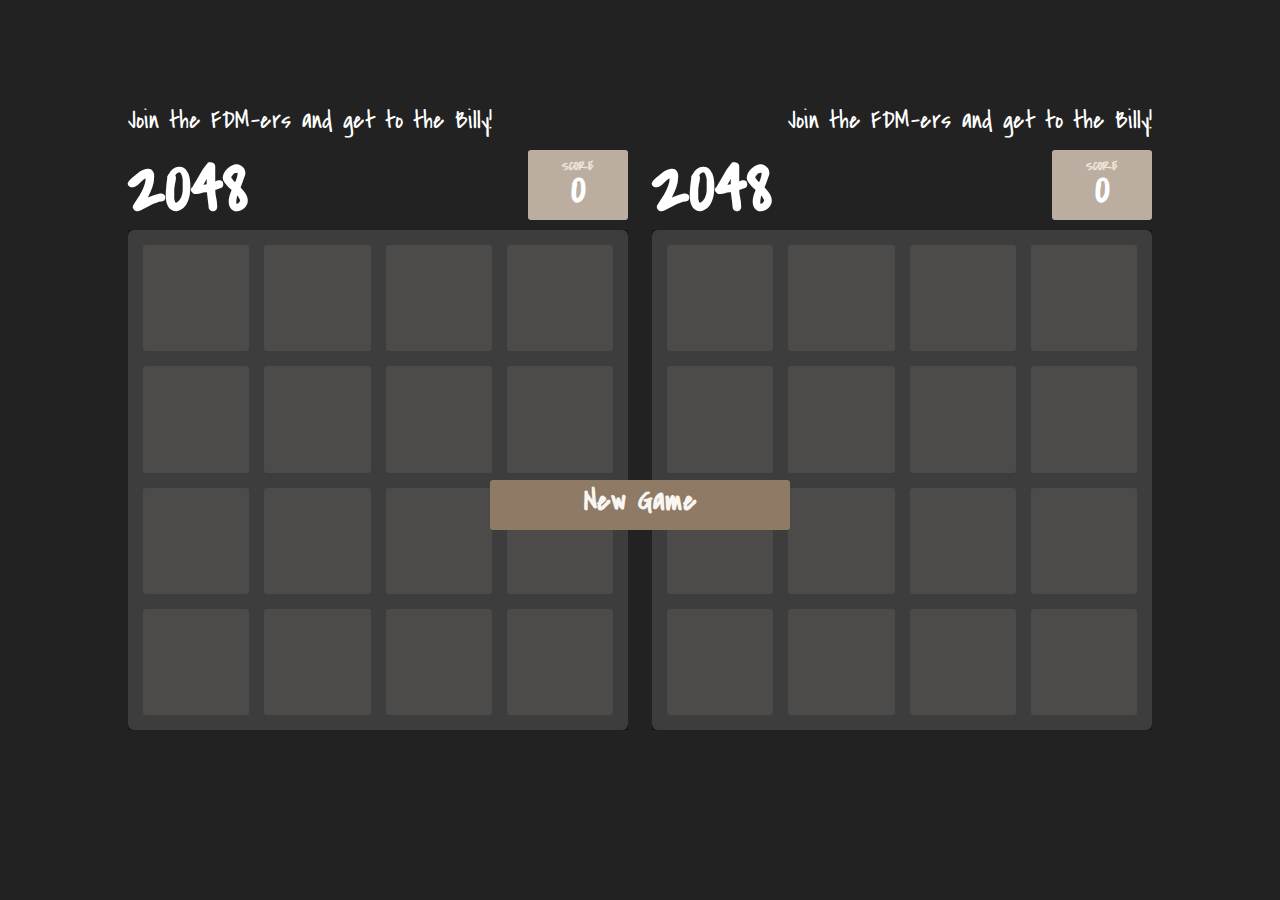
<file: index.html>
<!DOCTYPE html>
<html>
<head>
  <meta charset="utf-8">
  <title>2048</title>

  <link rel="shortcut icon" href="images/fdm-logo.png">
  <link rel="apple-touch-icon" href="meta/apple-touch-icon.png">
  <link rel="apple-touch-startup-image" href="meta/apple-touch-startup-image-640x1096.png" media="(device-width: 320px) and (device-height: 568px) and (-webkit-device-pixel-ratio: 2)"> <!-- iPhone 5+ -->
  <link rel="apple-touch-startup-image" href="meta/apple-touch-startup-image-640x920.png"  media="(device-width: 320px) and (device-height: 480px) and (-webkit-device-pixel-ratio: 2)"> <!-- iPhone, retina -->
  <meta name="apple-mobile-web-app-capable" content="yes">
  <meta name="apple-mobile-web-app-status-bar-style" content="black">

  <meta name="HandheldFriendly" content="True">
  <meta name="MobileOptimized" content="320">
  <meta name="viewport" content="width=device-width, target-densitydpi=160dpi, initial-scale=1.0, maximum-scale=1, user-scalable=no, minimal-ui">
  <link rel="stylesheet" type="text/css" href="https://cdnjs.cloudflare.com/ajax/libs/materialize/0.99.0/css/materialize.min.css">
  <link href="style/main.css" rel="stylesheet" type="text/css">
  <link href="style/main2.css" rel="stylesheet" type="text/css">
</head>
<body>
  <div class="container">
    <div class="countdown">
      <div id="timer">
        <div id="minutes"></div>
        <div id="seconds"></div>
      </div>
    </div>
    <div class="above-game">
      <p id="player1-name" class="game-intro">Join the FDM-ers and get to the <strong>Billy!</strong></p>
      <p id="player2-name" class="game-intro right">Join the FDM-ers and get to the <strong>Billy!</strong></p>
      <a class="restart-button">New Game</a>
    </div>
    <div class="row">
      <div class="col left">
        <div class="heading">
          <h1 id="player1-img" class="title">2048</h1>
          <div class="scores-container">
            <div class="score-container-player2">0</div>
            <div class="best-container-player2">0</div>
          </div>
        </div>
        
        <div class="game-container">
          <div class="game-message-player2">
            <p></p>
            <div class="lower">
              <a class="keep-playing-button">Keep going</a>
              <a class="retry-button">Try again</a>
            </div>
          </div>

          <div class="grid-container">
            <div class="grid-row">
              <div class="grid-cell"></div>
              <div class="grid-cell"></div>
              <div class="grid-cell"></div>
              <div class="grid-cell"></div>
            </div>
            <div class="grid-row">
              <div class="grid-cell"></div>
              <div class="grid-cell"></div>
              <div class="grid-cell"></div>
              <div class="grid-cell"></div>
            </div>
            <div class="grid-row">
              <div class="grid-cell"></div>
              <div class="grid-cell"></div>
              <div class="grid-cell"></div>
              <div class="grid-cell"></div>
            </div>
            <div class="grid-row">
              <div class="grid-cell"></div>
              <div class="grid-cell"></div>
              <div class="grid-cell"></div>
              <div class="grid-cell"></div>
            </div>
          </div>

          <div class="tile-container-player2">

      </div>
    </div>
      </div>
      <div class="col right">
        <div class="heading">
          <h1 id="player2-img" class="title">2048</h1>
          <div class="scores-container-player1">
            <div class="score-container-player1">0</div>
            <div class="best-container-player1">0</div>
          </div>
        </div>
        <div class="game-container">
          <div class="game-message-player1">
            <p></p>
            <div class="lower">
              <a class="keep-playing-button">Keep going</a>
              <a class="retry-button">Try again</a>
            </div>
          </div>

          <div class="grid-container">
            <div class="grid-row">
              <div class="grid-cell"></div>
              <div class="grid-cell"></div>
              <div class="grid-cell"></div>
              <div class="grid-cell"></div>
            </div>
            <div class="grid-row">
              <div class="grid-cell"></div>
              <div class="grid-cell"></div>
              <div class="grid-cell"></div>
              <div class="grid-cell"></div>
            </div>
            <div class="grid-row">
              <div class="grid-cell"></div>
              <div class="grid-cell"></div>
              <div class="grid-cell"></div>
              <div class="grid-cell"></div>
            </div>
            <div class="grid-row">
              <div class="grid-cell"></div>
              <div class="grid-cell"></div>
              <div class="grid-cell"></div>
              <div class="grid-cell"></div>
            </div>
          </div>

          <div class="tile-container-player1">
      </div>
      
    </div>

    

   
  </div>
  <script src="https://cdnjs.cloudflare.com/ajax/libs/jquery/3.2.1/jquery.min.js"></script>
  <script src="js/bind_polyfill.js"></script>
  <script src="js/classlist_polyfill.js"></script>
  <script src="js/animframe_polyfill.js"></script>
  <script src="js/keyboard_input_manager.js"></script>
  <script src="js/html_actuator.js"></script>
  <script src="js/grid.js"></script>
  <script src="js/tile.js"></script>
  <script src="js/local_storage_manager.js"></script>
  <script src="js/game_manager.js"></script>
  <script src="js/application.js"></script>
  <script src="js/timer_manager.js"></script>
</body>
</html>
</file>
<file: style/main.css>
@import url(fonts/clear-sans.css);
@import url(https://fonts.googleapis.com/css?family=Covered+By+Your+Grace);

#minutes {
  font-size: 100px;
  color: #f6da74;
}
#seconds {
  font-size: 100px;
  color: #abcd58;
}
.countdown {
  height: 100px;
}
.countdown div {
  display: inline-block;
  line-height: 1;
  /*padding: 20px;*/
  font-size: 40px;
}

.countdown span {
  display: block;
  font-size: 20px;
  color: white;
}

#fdm-logo{
  float: left;
}


html, body {
  margin: 0;
  padding: 0;
  background: #faf8ef;
  color: #776e65;
  font-family: "Clear Sans", "Helvetica Neue", Arial, sans-serif;
  font-size: 18px; }

body {
  margin: 80px 0; 
  margin-top: 0;
}

html {
  background: #222;
}
body {
  text-align: center;
  font-family: 'Covered By Your Grace', cursive;
  color: white;
  background: #222;
}
.heading:after {
  content: "";
  display: block;
  clear: both; }

.col {
  padding: initial !important;
}
h1.title {
  font-size: 80px;
  font-weight: bold;
  margin: 0;
  display: block;
  float: left; }

@-webkit-keyframes move-up {
  0% {
    top: 25px;
    opacity: 1; }

  100% {
    top: -50px;
    opacity: 0; } }
@-moz-keyframes move-up {
  0% {
    top: 25px;
    opacity: 1; }

  100% {
    top: -50px;
    opacity: 0; } }
@keyframes move-up {
  0% {
    top: 25px;
    opacity: 1; }

  100% {
    top: -50px;
    opacity: 0; } }

.left {
  float: left;
}

.right {
  float: right;
}
.scores-container {
  float: right;
  text-align: right; }
.char-img {
  width: 10vw;
}

.score-container-player2, .best-container-player2 {
  position: relative;
  display: inline-block;
  background: #bbada0;
  padding: 15px 25px;
  font-size: 45px;
  height: 60px;
  line-height: 47px;
  font-weight: bold;
  border-radius: 3px;
  color: white;
  margin-top: 8px;
  text-align: center;
  width: 100px;
  height: 70px;
  /* padding: 20px; */ }
  .score-container-player2:after, .best-container-player2:after {
    position: absolute;
    width: 100%;
    top: 10px;
    left: 0;
    text-transform: uppercase;
    font-size: 13px;
    line-height: 13px;
    text-align: center;
    color: #eee4da; }
  .score-container-player2 .score-addition, .best-container-player2 .score-addition {
    position: absolute;
    right: 30px;
    color: red;
    font-size: 25px;
    line-height: 25px;
    font-weight: bold;
    color: rgba(119, 110, 101, 0.9);
    z-index: 100;
    -webkit-animation: move-up 600ms ease-in;
    -moz-animation: move-up 600ms ease-in;
    animation: move-up 600ms ease-in;
    -webkit-animation-fill-mode: both;
    -moz-animation-fill-mode: both;
    animation-fill-mode: both; }

.score-container-player2:after {
  content: "Score"; }

.best-container-player2:after {
  content: "Best"; }
.best-container-player2{
  display: none !important;
}
p {
  margin-top: 0;
  margin-bottom: 10px;
  line-height: 1.65; }

a {
  color: #776e65;
  font-weight: bold;
  text-decoration: underline;
  cursor: pointer; }

strong.important {
  text-transform: uppercase; }

hr {
  border: none;
  border-bottom: 1px solid #d8d4d0;
  margin-top: 20px;
  margin-bottom: 30px; }

/*.container {
  width: 500px;
  margin: 0 auto; }*/

@-webkit-keyframes fade-in {
  0% {
    opacity: 0; }

  100% {
    opacity: 1; } }
@-moz-keyframes fade-in {
  0% {
    opacity: 0; }

  100% {
    opacity: 1; } }
@keyframes fade-in {
  0% {
    opacity: 0; }

  100% {
    opacity: 1; } }
.game-container {
  /*margin-top: 40px;*/
  position: relative;
  padding: 15px;
  cursor: default;
  -webkit-touch-callout: none;
  -ms-touch-callout: none;
  -webkit-user-select: none;
  -moz-user-select: none;
  -ms-user-select: none;
  -ms-touch-action: none;
  touch-action: none;
  background: #bbada0;
  border-radius: 6px;
  width: 500px;
  height: 500px;
  -webkit-box-sizing: border-box;
  -moz-box-sizing: border-box;
  box-sizing: border-box; }
  .game-container .game-message-player2 {
    display: none;
    position: absolute;
    top: 0;
    right: 0;
    bottom: 0;
    left: 0;
    background: rgba(238, 228, 218, 0.5);
    z-index: 100;
    text-align: center;
    -webkit-animation: fade-in 800ms ease 1200ms;
    -moz-animation: fade-in 800ms ease 1200ms;
    animation: fade-in 800ms ease 1200ms;
    -webkit-animation-fill-mode: both;
    -moz-animation-fill-mode: both;
    animation-fill-mode: both; }
    .game-container .game-message-player2 p {
      font-size: 60px;
      font-weight: bold;
      height: 60px;
      line-height: 60px;
      margin-top: 222px; }
    .game-container .game-message-player2 .lower {
      display: block;
      margin-top: 59px; }
    .game-container .game-message-player2 a {
      display: inline-block;
      background: #8f7a66;
      border-radius: 3px;
      padding: 0 20px;
      text-decoration: none;
      color: #f9f6f2;
      height: 40px;
      line-height: 42px;
      margin-left: 9px; }
      .game-container .game-message-player2 a.keep-playing-button {
        display: none; }
    .game-container .game-message-player2.game-won {
      background: rgba(237, 194, 46, 0.5);
      color: #f9f6f2; }
      .game-container .game-message-player2.game-won a.keep-playing-button {
        /*display: inline-block;*/ }
    .game-container .game-message-player2.game-won, .game-container .game-message-player2.game-over {
      display: block; }

.grid-container {
  position: absolute;
  z-index: 1; }

.grid-row {
  margin-bottom: 15px; }
  .grid-row:last-child {
    margin-bottom: 0; }
  .grid-row:after {
    content: "";
    display: block;
    clear: both; }

.grid-cell {
  width: 106.25px;
  height: 106.25px;
  margin-right: 15px;
  float: left;
  border-radius: 3px;
  background: rgba(238, 228, 218, 0.35); }
  .grid-cell:last-child {
    margin-right: 0; }

.tile-container-player2 {
  position: absolute;
  z-index: 2; }

.tile, .tile .tile-inner {
  width: 107px;
  height: 107px;
  line-height: 107px; }
.tile.tile-position-1-1 {
  -webkit-transform: translate(0px, 0px);
  -moz-transform: translate(0px, 0px);
  -ms-transform: translate(0px, 0px);
  transform: translate(0px, 0px); }
.tile.tile-position-1-2 {
  -webkit-transform: translate(0px, 121px);
  -moz-transform: translate(0px, 121px);
  -ms-transform: translate(0px, 121px);
  transform: translate(0px, 121px); }
.tile.tile-position-1-3 {
  -webkit-transform: translate(0px, 242px);
  -moz-transform: translate(0px, 242px);
  -ms-transform: translate(0px, 242px);
  transform: translate(0px, 242px); }
.tile.tile-position-1-4 {
  -webkit-transform: translate(0px, 363px);
  -moz-transform: translate(0px, 363px);
  -ms-transform: translate(0px, 363px);
  transform: translate(0px, 363px); }
.tile.tile-position-2-1 {
  -webkit-transform: translate(121px, 0px);
  -moz-transform: translate(121px, 0px);
  -ms-transform: translate(121px, 0px);
  transform: translate(121px, 0px); }
.tile.tile-position-2-2 {
  -webkit-transform: translate(121px, 121px);
  -moz-transform: translate(121px, 121px);
  -ms-transform: translate(121px, 121px);
  transform: translate(121px, 121px); }
.tile.tile-position-2-3 {
  -webkit-transform: translate(121px, 242px);
  -moz-transform: translate(121px, 242px);
  -ms-transform: translate(121px, 242px);
  transform: translate(121px, 242px); }
.tile.tile-position-2-4 {
  -webkit-transform: translate(121px, 363px);
  -moz-transform: translate(121px, 363px);
  -ms-transform: translate(121px, 363px);
  transform: translate(121px, 363px); }
.tile.tile-position-3-1 {
  -webkit-transform: translate(242px, 0px);
  -moz-transform: translate(242px, 0px);
  -ms-transform: translate(242px, 0px);
  transform: translate(242px, 0px); }
.tile.tile-position-3-2 {
  -webkit-transform: translate(242px, 121px);
  -moz-transform: translate(242px, 121px);
  -ms-transform: translate(242px, 121px);
  transform: translate(242px, 121px); }
.tile.tile-position-3-3 {
  -webkit-transform: translate(242px, 242px);
  -moz-transform: translate(242px, 242px);
  -ms-transform: translate(242px, 242px);
  transform: translate(242px, 242px); }
.tile.tile-position-3-4 {
  -webkit-transform: translate(242px, 363px);
  -moz-transform: translate(242px, 363px);
  -ms-transform: translate(242px, 363px);
  transform: translate(242px, 363px); }
.tile.tile-position-4-1 {
  -webkit-transform: translate(363px, 0px);
  -moz-transform: translate(363px, 0px);
  -ms-transform: translate(363px, 0px);
  transform: translate(363px, 0px); }
.tile.tile-position-4-2 {
  -webkit-transform: translate(363px, 121px);
  -moz-transform: translate(363px, 121px);
  -ms-transform: translate(363px, 121px);
  transform: translate(363px, 121px); }
.tile.tile-position-4-3 {
  -webkit-transform: translate(363px, 242px);
  -moz-transform: translate(363px, 242px);
  -ms-transform: translate(363px, 242px);
  transform: translate(363px, 242px); }
.tile.tile-position-4-4 {
  -webkit-transform: translate(363px, 363px);
  -moz-transform: translate(363px, 363px);
  -ms-transform: translate(363px, 363px);
  transform: translate(363px, 363px); }

.tile {
  position: absolute;
  -webkit-transition: 100ms ease-in-out;
  -moz-transition: 100ms ease-in-out;
  transition: 100ms ease-in-out;
  -webkit-transition-property: -webkit-transform;
  -moz-transition-property: -moz-transform;
  transition-property: transform; }
  .tile .tile-inner {
    border-radius: 3px;
    background: #eee4da;
    text-align: center;
    font-weight: bold;
    z-index: 10;
    font-size: 55px; }
  .tile.tile-2 .tile-inner {
    background-image: url("../images/dicky.jpg");
    background-size: 107px 107px;
    /*background: #eee4da;*/
    box-shadow: 0 0 30px 10px rgba(243, 215, 116, 0), inset 0 0 0 1px rgba(255, 255, 255, 0); }
  .tile.tile-4 .tile-inner {
    background-image: url("../images/olivia.jpg");
    background-size: 107px 107px;
    /*background: #ede0c8;*/
    box-shadow: 0 0 30px 10px rgba(243, 215, 116, 0), inset 0 0 0 1px rgba(255, 255, 255, 0); }
  .tile.tile-8 .tile-inner {
    background-image: url("../images/ken.jpg");
    background-size: 107px 107px;
    /*color: #f9f6f2;*/
    /*background: #f2b179; */
  }
  .tile.tile-16 .tile-inner {
    background-image: url("../images/eric.jpg");
    background-size: 107px 107px;
    /*color: #f9f6f2;*/
    /*background: #f59563;*/
  }
  .tile.tile-32 .tile-inner {
    background-image: url("../images/tom.jpg");
    background-size: 107px 107px;
    /*color: #f9f6f2;*/
    /*background: #f67c5f;*/ 
  }
  .tile.tile-64 .tile-inner {
    background-image: url("../images/dennis.jpg");
    background-size: 107px 107px;
    /*color: #f9f6f2;*/
    /*background: #f65e3b; */
  }
  .tile.tile-128 .tile-inner {
    background-image: url("../images/chris.jpg");
    background-size: 107px 107px;
    /*color: #f9f6f2;*/
    /*background: #edcf72;*/
    /*box-shadow: 0 0 30px 10px rgba(243, 215, 116, 0.75), inset 0 0 0 1px rgba(255, 255, 255, 0.14286);*/
    box-shadow: 0 0 30px 10px rgba(243, 215, 116, 0.75), inset 0 0 0 1px rgba(255, 255, 255, 0.14286);
    font-size: 45px; }
    @media screen and (max-width: 520px) {
      .tile.tile-128 .tile-inner {
        font-size: 25px; } }
  .tile.tile-256 .tile-inner {
    background-image: url("../images/billy.jpg");
    background-size: 107px 107px;
/*    color: #f9f6f2;
    background: #edcc61;*/
    box-shadow: 0 0 30px 10px rgba(255, 255, 255, 0.8), inset 0 0 0 1px rgba(255, 255, 255, 0.2381);
    /*box-shadow: 0 0 30px 10px rgba(243, 215, 116, 0.31746), inset 0 0 0 1px rgba(255, 255, 255, 0.19048);*/
    font-size: 45px; }
    @media screen and (max-width: 520px) {
      .tile.tile-256 .tile-inner {
        font-size: 25px; } }
  .tile.tile-512 .tile-inner {
    background-image: url("../images/andy.jpg");
    background-size: 107px 107px;
/*    color: #f9f6f2;
    background: #edc850;*/
    box-shadow: 0 0 30px 10px rgba(255, 255, 255, 0.8), inset 0 0 0 1px rgba(255, 255, 255, 0.2381);
    font-size: 45px; }
    @media screen and (max-width: 520px) {
      .tile.tile-512 .tile-inner {
        font-size: 25px; } }
  .tile.tile-1024 .tile-inner {
    background-image: url("../images/tom.jpg");
    background-size: 107px 107px;
   /* color: #f9f6f2;
    background: #edc53f;*/
    box-shadow: 0 0 30px 10px rgba(243, 215, 116, 0.47619), inset 0 0 0 1px rgba(255, 255, 255, 0.28571);
    font-size: 35px; }
    @media screen and (max-width: 520px) {
      .tile.tile-1024 .tile-inner {
        font-size: 15px; } }
  .tile.tile-2048 .tile-inner {
    background-image: url("../images/fdm-logo.png");
    background-size: 107px 107px;
    /*color: #f9f6f2;
    background: #edc22e;*/
    box-shadow: 0 0 30px 10px rgba(243, 215, 116, 0.55556), inset 0 0 0 1px rgba(255, 255, 255, 0.33333);
    font-size: 35px; }
    @media screen and (max-width: 520px) {
      .tile.tile-2048 .tile-inner {
        font-size: 15px; } }
  .tile.tile-super .tile-inner {
    color: #f9f6f2;
    background: #3c3a32;
    font-size: 30px; }
    @media screen and (max-width: 520px) {
      .tile.tile-super .tile-inner {
        font-size: 10px; } }

@-webkit-keyframes appear {
  0% {
    opacity: 0;
    -webkit-transform: scale(0);
    -moz-transform: scale(0);
    -ms-transform: scale(0);
    transform: scale(0); }

  100% {
    opacity: 1;
    -webkit-transform: scale(1);
    -moz-transform: scale(1);
    -ms-transform: scale(1);
    transform: scale(1); } }
@-moz-keyframes appear {
  0% {
    opacity: 0;
    -webkit-transform: scale(0);
    -moz-transform: scale(0);
    -ms-transform: scale(0);
    transform: scale(0); }

  100% {
    opacity: 1;
    -webkit-transform: scale(1);
    -moz-transform: scale(1);
    -ms-transform: scale(1);
    transform: scale(1); } }
@keyframes appear {
  0% {
    opacity: 0;
    -webkit-transform: scale(0);
    -moz-transform: scale(0);
    -ms-transform: scale(0);
    transform: scale(0); }

  100% {
    opacity: 1;
    -webkit-transform: scale(1);
    -moz-transform: scale(1);
    -ms-transform: scale(1);
    transform: scale(1); } }
.tile-new .tile-inner {
  -webkit-animation: appear 200ms ease 100ms;
  -moz-animation: appear 200ms ease 100ms;
  animation: appear 200ms ease 100ms;
  -webkit-animation-fill-mode: backwards;
  -moz-animation-fill-mode: backwards;
  animation-fill-mode: backwards; }

@-webkit-keyframes pop {
  0% {
    -webkit-transform: scale(0);
    -moz-transform: scale(0);
    -ms-transform: scale(0);
    transform: scale(0); }

  50% {
    -webkit-transform: scale(1.2);
    -moz-transform: scale(1.2);
    -ms-transform: scale(1.2);
    transform: scale(1.2); }

  100% {
    -webkit-transform: scale(1);
    -moz-transform: scale(1);
    -ms-transform: scale(1);
    transform: scale(1); } }
@-moz-keyframes pop {
  0% {
    -webkit-transform: scale(0);
    -moz-transform: scale(0);
    -ms-transform: scale(0);
    transform: scale(0); }

  50% {
    -webkit-transform: scale(1.2);
    -moz-transform: scale(1.2);
    -ms-transform: scale(1.2);
    transform: scale(1.2); }

  100% {
    -webkit-transform: scale(1);
    -moz-transform: scale(1);
    -ms-transform: scale(1);
    transform: scale(1); } }
@keyframes pop {
  0% {
    -webkit-transform: scale(0);
    -moz-transform: scale(0);
    -ms-transform: scale(0);
    transform: scale(0); }

  50% {
    -webkit-transform: scale(1.2);
    -moz-transform: scale(1.2);
    -ms-transform: scale(1.2);
    transform: scale(1.2); }

  100% {
    -webkit-transform: scale(1);
    -moz-transform: scale(1);
    -ms-transform: scale(1);
    transform: scale(1); } }
.tile-merged .tile-inner {
  z-index: 20;
  -webkit-animation: pop 200ms ease 100ms;
  -moz-animation: pop 200ms ease 100ms;
  animation: pop 200ms ease 100ms;
  -webkit-animation-fill-mode: backwards;
  -moz-animation-fill-mode: backwards;
  animation-fill-mode: backwards; }

.above-game:after {
  content: "";
  display: block;
  clear: both; }

.game-intro {
  float: left;
  line-height: 42px;
  margin-bottom: 0; 
  font-size: 25px;
}

.restart-button {
      display: inline-block;
    background: #8f7a66;
    border-radius: 3px;
    padding: 0 20px;
    text-decoration: none;
    color: #f9f6f2;
    height: 40px;
    line-height: 42px;
    display: block;
    text-align: center;
    float: right;
    position: absolute;
    /* margin-top: 380px; */
    z-index: 200;
    margin: 0 auto;
    margin-top: 380px;
    left: calc(50% - 150px);
    width: 300px;
    height: 50px;
    font-size: 30px;
}

.game-explanation {
  margin-top: 50px; }

@media screen and (max-width: 520px) {
  html, body {
    font-size: 15px; }

  body {
    margin: 20px 0;
    padding: 0 20px; }

  h1.title {
    font-size: 27px;
    margin-top: 15px; }

  .container {
    width: 280px;
    margin: 0 auto; }

  .score-container-player2, .best-container-player2 {
    margin-top: 0;
    padding: 15px 10px;
    min-width: 40px; }

  .heading {
    margin-bottom: 10px; }

  .game-intro {
    width: 55%;
    display: block;
    box-sizing: border-box;
    line-height: 1.65; }

  .restart-button {
    width: 42%;
    padding: 0;
    display: block;
    box-sizing: border-box;
    margin-top: 2px; }

  .game-container {
    margin-top: 17px;
    position: relative;
    padding: 10px;
    cursor: default;
    -webkit-touch-callout: none;
    -ms-touch-callout: none;
    -webkit-user-select: none;
    -moz-user-select: none;
    -ms-user-select: none;
    -ms-touch-action: none;
    touch-action: none;
    background: #bbada0;
    border-radius: 6px;
    width: 280px;
    height: 280px;
    -webkit-box-sizing: border-box;
    -moz-box-sizing: border-box;
    box-sizing: border-box; }
    .game-container .game-message-player2 {
      display: none;
      position: absolute;
      top: 0;
      right: 0;
      bottom: 0;
      left: 0;
      background: rgba(238, 228, 218, 0.5);
      z-index: 100;
      text-align: center;
      -webkit-animation: fade-in 800ms ease 1200ms;
      -moz-animation: fade-in 800ms ease 1200ms;
      animation: fade-in 800ms ease 1200ms;
      -webkit-animation-fill-mode: both;
      -moz-animation-fill-mode: both;
      animation-fill-mode: both; }
      .game-container .game-message-player2 p {
        font-size: 60px;
        font-weight: bold;
        height: 60px;
        line-height: 60px;
        margin-top: 222px; }
      .game-container .game-message-player2 .lower {
        display: block;
        margin-top: 59px; }
      .game-container .game-message-player2 a {
        display: inline-block;
        background: #8f7a66;
        border-radius: 3px;
        padding: 0 20px;
        text-decoration: none;
        color: #f9f6f2;
        height: 40px;
        line-height: 42px;
        margin-left: 9px; }
        .game-container .game-message-player2 a.keep-playing-button {
          display: none; }
      .game-container .game-message-player2.game-won {
        background: rgba(237, 194, 46, 0.5);
        color: #f9f6f2; }
        .game-container .game-message-player2.game-won a.keep-playing-button {
          display: inline-block; }
      .game-container .game-message-player2.game-won, .game-container .game-message-player2.game-over {
        display: block; }

  .grid-container {
    position: absolute;
    z-index: 1; }

  .grid-row {
    margin-bottom: 10px; }
    .grid-row:last-child {
      margin-bottom: 0; }
    .grid-row:after {
      content: "";
      display: block;
      clear: both; }

  .grid-cell {
    width: 57.5px;
    height: 57.5px;
    margin-right: 10px;
    float: left;
    border-radius: 3px;
    background: rgba(238, 228, 218, 0.35); }
    .grid-cell:last-child {
      margin-right: 0; }

  .tile-container-player2 {
    position: absolute;
    z-index: 2; }

  .tile, .tile .tile-inner {
    width: 58px;
    height: 58px;
    line-height: 58px; }
  .tile.tile-position-1-1 {
    -webkit-transform: translate(0px, 0px);
    -moz-transform: translate(0px, 0px);
    -ms-transform: translate(0px, 0px);
    transform: translate(0px, 0px); }
  .tile.tile-position-1-2 {
    -webkit-transform: translate(0px, 67px);
    -moz-transform: translate(0px, 67px);
    -ms-transform: translate(0px, 67px);
    transform: translate(0px, 67px); }
  .tile.tile-position-1-3 {
    -webkit-transform: translate(0px, 135px);
    -moz-transform: translate(0px, 135px);
    -ms-transform: translate(0px, 135px);
    transform: translate(0px, 135px); }
  .tile.tile-position-1-4 {
    -webkit-transform: translate(0px, 202px);
    -moz-transform: translate(0px, 202px);
    -ms-transform: translate(0px, 202px);
    transform: translate(0px, 202px); }
  .tile.tile-position-2-1 {
    -webkit-transform: translate(67px, 0px);
    -moz-transform: translate(67px, 0px);
    -ms-transform: translate(67px, 0px);
    transform: translate(67px, 0px); }
  .tile.tile-position-2-2 {
    -webkit-transform: translate(67px, 67px);
    -moz-transform: translate(67px, 67px);
    -ms-transform: translate(67px, 67px);
    transform: translate(67px, 67px); }
  .tile.tile-position-2-3 {
    -webkit-transform: translate(67px, 135px);
    -moz-transform: translate(67px, 135px);
    -ms-transform: translate(67px, 135px);
    transform: translate(67px, 135px); }
  .tile.tile-position-2-4 {
    -webkit-transform: translate(67px, 202px);
    -moz-transform: translate(67px, 202px);
    -ms-transform: translate(67px, 202px);
    transform: translate(67px, 202px); }
  .tile.tile-position-3-1 {
    -webkit-transform: translate(135px, 0px);
    -moz-transform: translate(135px, 0px);
    -ms-transform: translate(135px, 0px);
    transform: translate(135px, 0px); }
  .tile.tile-position-3-2 {
    -webkit-transform: translate(135px, 67px);
    -moz-transform: translate(135px, 67px);
    -ms-transform: translate(135px, 67px);
    transform: translate(135px, 67px); }
  .tile.tile-position-3-3 {
    -webkit-transform: translate(135px, 135px);
    -moz-transform: translate(135px, 135px);
    -ms-transform: translate(135px, 135px);
    transform: translate(135px, 135px); }
  .tile.tile-position-3-4 {
    -webkit-transform: translate(135px, 202px);
    -moz-transform: translate(135px, 202px);
    -ms-transform: translate(135px, 202px);
    transform: translate(135px, 202px); }
  .tile.tile-position-4-1 {
    -webkit-transform: translate(202px, 0px);
    -moz-transform: translate(202px, 0px);
    -ms-transform: translate(202px, 0px);
    transform: translate(202px, 0px); }
  .tile.tile-position-4-2 {
    -webkit-transform: translate(202px, 67px);
    -moz-transform: translate(202px, 67px);
    -ms-transform: translate(202px, 67px);
    transform: translate(202px, 67px); }
  .tile.tile-position-4-3 {
    -webkit-transform: translate(202px, 135px);
    -moz-transform: translate(202px, 135px);
    -ms-transform: translate(202px, 135px);
    transform: translate(202px, 135px); }
  .tile.tile-position-4-4 {
    -webkit-transform: translate(202px, 202px);
    -moz-transform: translate(202px, 202px);
    -ms-transform: translate(202px, 202px);
    transform: translate(202px, 202px); }

  .tile .tile-inner {
    font-size: 35px; }

  .game-message-player2 p {
    font-size: 30px !important;
    height: 30px !important;
    line-height: 30px !important;
    margin-top: 90px !important; }
  .game-message-player2 .lower {
    margin-top: 30px !important; } }
</file>
<file: style/main2.css>
.scores-container-player1 {
  float: right;
  text-align: right; }

.score-container-player1, .best-container-player1 {
  position: relative;
  display: inline-block;
  background: #bbada0;
  padding: 15px 25px;
  font-size: 45px;
  height: 60px;
  line-height: 47px;
  font-weight: bold;
  border-radius: 3px;
  color: white;
  margin-top: 8px;
  text-align: center;
  width: 100px;
  height: 70px;
  /* padding: 20px; */}
  .score-container-player1:after, .best-container-player1:after {
    position: absolute;
    width: 100%;
    top: 10px;
    left: 0;
    text-transform: uppercase;
    font-size: 13px;
    line-height: 13px;
    text-align: center;
    color: #eee4da; }
  .score-container-player1 .score-addition, .best-container-player1 .score-addition {
    position: absolute;
    right: 30px;
    color: red;
    font-size: 25px;
    line-height: 25px;
    font-weight: bold;
    color: rgba(119, 110, 101, 0.9);
    z-index: 100;
    -webkit-animation: move-up 600ms ease-in;
    -moz-animation: move-up 600ms ease-in;
    animation: move-up 600ms ease-in;
    -webkit-animation-fill-mode: both;
    -moz-animation-fill-mode: both;
    animation-fill-mode: both; }

.score-container-player1:after {
  content: "Score"; }

.best-container-player1:after {
  content: "Best"; }

.best-container-player1{
  display: none !important;
}

.tile-container-player1 {
  position: absolute;
  z-index: 2; }

.game-container .game-message-player1.game-pause{
  display: block;
  background: rgba(16, 16, 16, 0.6);
}

.game-container .game-message-player2.game-pause{
  display: block;
  background: rgba(16, 16, 16, 0.6);
}

.game-container {
  /*margin-top: 20px;*/
  position: relative;
  padding: 15px;
  cursor: default;
  -webkit-touch-callout: none;
  -ms-touch-callout: none;
  -webkit-user-select: none;
  -moz-user-select: none;
  -ms-user-select: none;
  -ms-touch-action: none;
  touch-action: none;
  background: grey;
  border-radius: 6px;
  width: 500px;
  height: 500px;
  -webkit-box-sizing: border-box;
  -moz-box-sizing: border-box;
  box-sizing: border-box; }
  .game-container .game-message-player1 {
    display: none;
    position: absolute;
    top: 0;
    right: 0;
    bottom: 0;
    left: 0;
    background: rgba(238, 228, 218, 0.5);
    z-index: 100;
    text-align: center;
    -webkit-animation: fade-in 800ms ease 1200ms;
    -moz-animation: fade-in 800ms ease 1200ms;
    animation: fade-in 800ms ease 1200ms;
    -webkit-animation-fill-mode: both;
    -moz-animation-fill-mode: both;
    animation-fill-mode: both; }
    .game-container .game-message-player1 p {
      font-size: 60px;
      font-weight: bold;
      height: 60px;
      line-height: 60px;
      margin-top: 222px; }
    .game-container .game-message-player1 .lower {
      display: block;
      margin-top: 59px; }
    .game-container .game-message-player1 a {
      display: inline-block;
      background: #8f7a66;
      border-radius: 3px;
      padding: 0 20px;
      text-decoration: none;
      color: #f9f6f2;
      height: 40px;
      line-height: 42px;
      margin-left: 9px; }
      .game-container .game-message-player1 a.keep-playing-button {
        display: none; }
    .game-container .game-message-player1.game-won {
      background: rgba(237, 194, 46, 0.5);
      color: #f9f6f2; }
      .game-container .game-message-player1.game-won a.keep-playing-button {
        /*display: inline-block; */}
    .game-container .game-message-player1.game-won, .game-container .game-message-player1.game-over {
      display: block; }

@media screen and (max-width: 520px) {
  

  .score-container-player1, .best-container-player1 {
    margin-top: 0;
    padding: 15px 10px;
    min-width: 40px; }

  .tile-container-player1 {
    position: absolute;
    z-index: 2; }

  .game-container {
    margin-top: 17px;
    position: relative;
    padding: 10px;
    cursor: default;
    -webkit-touch-callout: none;
    -ms-touch-callout: none;
    -webkit-user-select: none;
    -moz-user-select: none;
    -ms-user-select: none;
    -ms-touch-action: none;
    touch-action: none;
    background: #bbada0;
    border-radius: 6px;
    width: 280px;
    height: 280px;
    -webkit-box-sizing: border-box;
    -moz-box-sizing: border-box;
    box-sizing: border-box; }
    .game-container .game-message-player1 {
      display: none;
      position: absolute;
      top: 0;
      right: 0;
      bottom: 0;
      left: 0;
      background: rgba(238, 228, 218, 0.5);
      z-index: 100;
      text-align: center;
      -webkit-animation: fade-in 800ms ease 1200ms;
      -moz-animation: fade-in 800ms ease 1200ms;
      animation: fade-in 800ms ease 1200ms;
      -webkit-animation-fill-mode: both;
      -moz-animation-fill-mode: both;
      animation-fill-mode: both; }
      .game-container .game-message-player1 p {
        font-size: 60px;
        font-weight: bold;
        height: 60px;
        line-height: 60px;
        margin-top: 222px; }
      .game-container .game-message-player1 .lower {
        display: block;
        margin-top: 59px; }
      .game-container .game-message-player1 a {
        display: inline-block;
        background: #8f7a66;
        border-radius: 3px;
        padding: 0 20px;
        text-decoration: none;
        color: #f9f6f2;
        height: 40px;
        line-height: 42px;
        margin-left: 9px; }
        .game-container .game-message-player1 a.keep-playing-button {
          display: none; }
      .game-container .game-message-player1.game-won {
        background: rgba(237, 194, 46, 0.5);
        color: #f9f6f2; }
        .game-container .game-message-player1.game-won a.keep-playing-button {
          display: inline-block; }
      .game-container .game-message-player1.game-won, .game-container .game-message-player1.game-over {
        display: block; }

  .game-message-player1 p {
    font-size: 30px !important;
    height: 30px !important;
    line-height: 30px !important;
    margin-top: 90px !important; }
  .game-message-player1 .lower {
    margin-top: 30px !important; } }

@media only screen and (min-width: 993px){
  .container {
    width: 80%;
  }
}

/* No greater than 900px, no less than 400px */
@media (max-width:1236px) and (min-width:200px) {
    .col.right {
      float: left !important;
    }

    .restart-button {
      margin-top: -10px;
      left: 9%;
    }
}​
</file>
